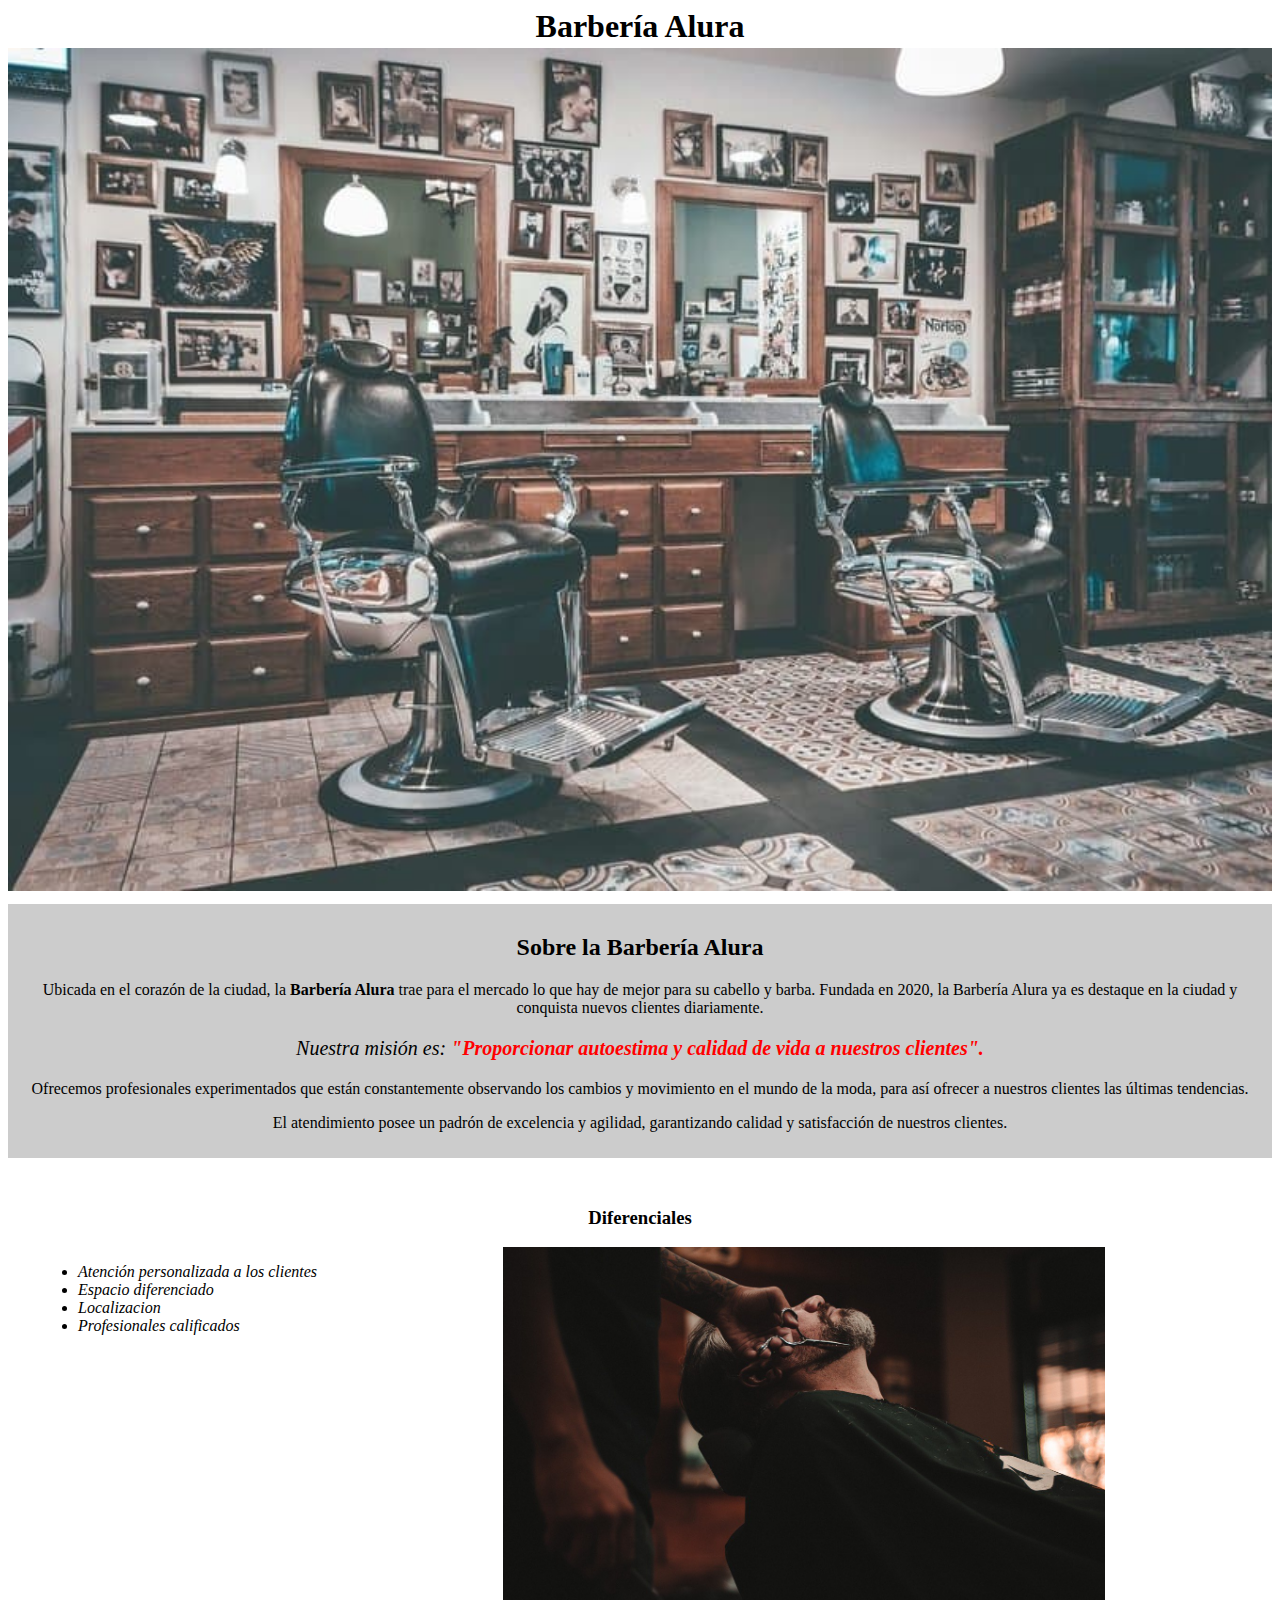
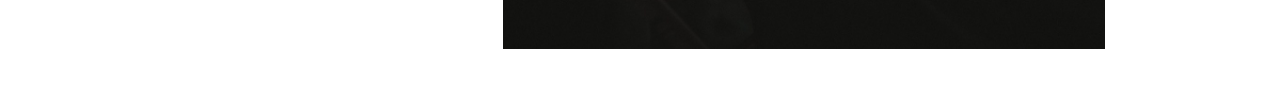
<file: index2.html>
<!Doctype hmtl>
<html lang="es">
    <head>
    
    <meta charset="UTF-8">
    <title> Barbería Alura   </title>
  <link rel="stylesheet" href="./style.css">
    </head>
    <body>
      <header class="titulo_principal"> <h1>Barbería Alura </h1></header>
       <img id="banner" src="banner/banner.jpg">
         <div class="principal">
            
          <h2 class="titulo_central">Sobre la Barbería Alura    </h2>
          <p>Ubicada en el corazón de la ciudad, la <strong>Barbería Alura</strong> trae para el 
             mercado lo que hay de mejor para su cabello y barba. Fundada en 2020,
            la Barbería Alura ya es destaque en la ciudad y conquista nuevos clientes diariamente. 
         </p>
         <p  id="mision"><em> Nuestra misión es:<strong> "Proporcionar autoestima y calidad de vida a nuestros clientes".</strong></em></p>
          <p >
             Ofrecemos profesionales experimentados que están constantemente
             observando los cambios y movimiento en el mundo de la moda,
             para así ofrecer a nuestros clientes las últimas tendencias.
           </p>
           <p>
            El atendimiento posee un padrón de excelencia y agilidad, garantizando calidad y satisfacción de nuestros clientes. 
           </p>
         </div>
           <div class="diferenciales">
           <h3 class="titulo_central" >Diferenciales</h3>
           <ul>
             <li class="items">Atención personalizada a los clientes</li>
             <li class="items">Espacio diferenciado</li>
             <li class="items">Localizacion</li>
             <li class="items"> Profesionales calificados</li>
           </ul>
           <img id="diferencial" src="diferenciales/diferenciales.jpg">
           </div>
    </body>
   </html>
</file>
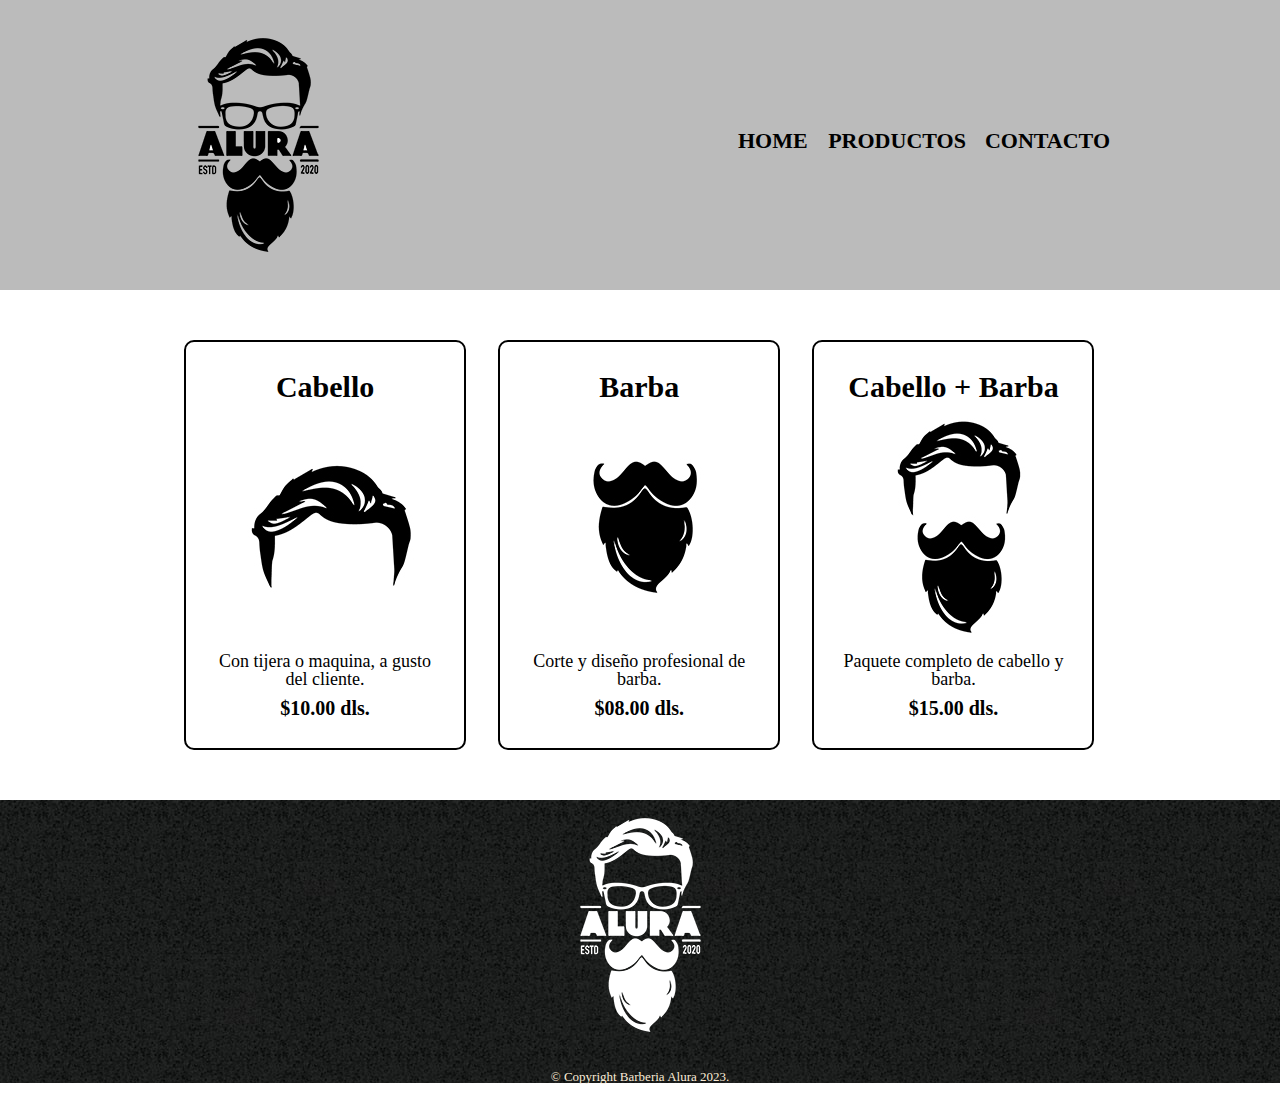
<file: productos.html>
<!Doctype hmtl>
<html lang="es">
    <head>
      <meta name="viewport" content="width=device-width">
    <meta charset="UTF-8">
    <title> Productos - Barbería  Alura </title>
    <link rel="stylesheet" href="./reset.css">
  <link rel="stylesheet" href="./productos.css">
    </head>
    <body>
      <header >
        <div class="caja">
        <h1><img src="imagenes/logo.png" alt=""></h1>
        <nav>
        <ul class="">
          <li><a href="index2.html"> Home </a></li>
          <li><a href="productos.html">Productos</a> </li>
          <li><a href="contacto.html">Contacto</a>  </li>
        </ul>
        </nav>
        </div>
      </header>
      <main>
        <div class="productos">
        <ul>
          <li>
            <h2>Cabello</h2>
            <img src="imagenes/cabello.jpg" alt="">
            <p class="producto-descripcion">Con tijera o maquina, a gusto del cliente.</p>
            <p class="producto-precio">$10.00 dls.</p>
          </li>
          <li>
            <h2>Barba </h2>
            <img src="imagenes/barba.jpg" alt="">
            <p class="producto-descripcion">Corte y diseño profesional de barba.</p>
            <p class="producto-precio">$08.00 dls.</p>
          </li>
          <li>
            <h2>Cabello + Barba</h2>
            <img src="imagenes/cabello+barba.jpg" alt="">
            <p class="producto-descripcion">Paquete completo de cabello y barba.</p>
            <p class="producto-precio">$15.00 dls.</p>
          </li>


        </ul>
                 

        </div>

      </main>

     <footer>
       <img src="imagenes/logo-blanco.png" alt="">
       <p class="copyright">&copy; Copyright  Barberia Alura 2023.</p>

     </footer>
   
    </body>
   </html>
</file>
<file: style.css>
.titulo_principal{
            text-align: center;
             height:  15px;
             margin-bottom: 2%;
             
           }
           #banner{
            width: 100%;
            margin-bottom: 1%;
           }
           .titulo_central{
            text-align: center;
           }
           p {
                  text-align: center;
             }
           
            .principal{
                background: #cccccc;
                padding: 10px;
            }

           #mision{
            font-size: 20px;
           }
            em strong{

                color: red;
            }
            .diferenciales{
                background: #ffffff;
                padding: 30px;
            }
            #diferencial{
                width: 50%;
            }
            
            .items{
                font-style: italic;
            }
            ul{
                display: inline-block;
                vertical-align: top;
                width: 20%;
                margin-right: 15%;
            }
</file>
<file: productos.css>
header{

    background-color: #bbbbbb;
    padding: 20px 0px;
}

.caja{
    width: 940;
position: relative;
margin: 0 auto;
}


.productos{
    width: 940;
margin: 0 auto;
padding: 50px;
}
.productos li {
  
display: inline-block;
text-align: center;
width: 30%;
vertical-align: top;
margin: 0 1.5%;
box-sizing: border-box;
padding: 30px 20px;
border-color: black;
border-width: 2px;
border-style: solid;
border-radius: 10px;
}



.productos h2{
  
   font-size: 30px;
   font-weight: bold;
    }
    

.producto-descripcion{
    font-size: 18px;
    }
.producto-precio{
font-size: 20px;
font-weight: bold;
margin-top: 10px;
}






nav{
    position: absolute;
    top: 110px;
    right: 0;
}

nav li {
    display: inline;
    margin:  0 0 0 15px;
}

nav a {
    position: relative;
    text-transform: uppercase;
    color : black;
    font-weight: bold;
    font-size: 22px;
        text-decoration:none;

}


nav a:hover{
    color: darkgoldenrod;
}

.productos li:hover{
   border-color: darkgoldenrod;
}

.productos li:active{
    border-color:green;
}

.productos li:hover h2{
    font-size: 33px;
}

footer{

    text-align: center;
    background: url(imagenes/bg.jpg);
}

.copyright{
    color: antiquewhite;
    font-size: 13px;
    margin: 20px;
}
</file>
